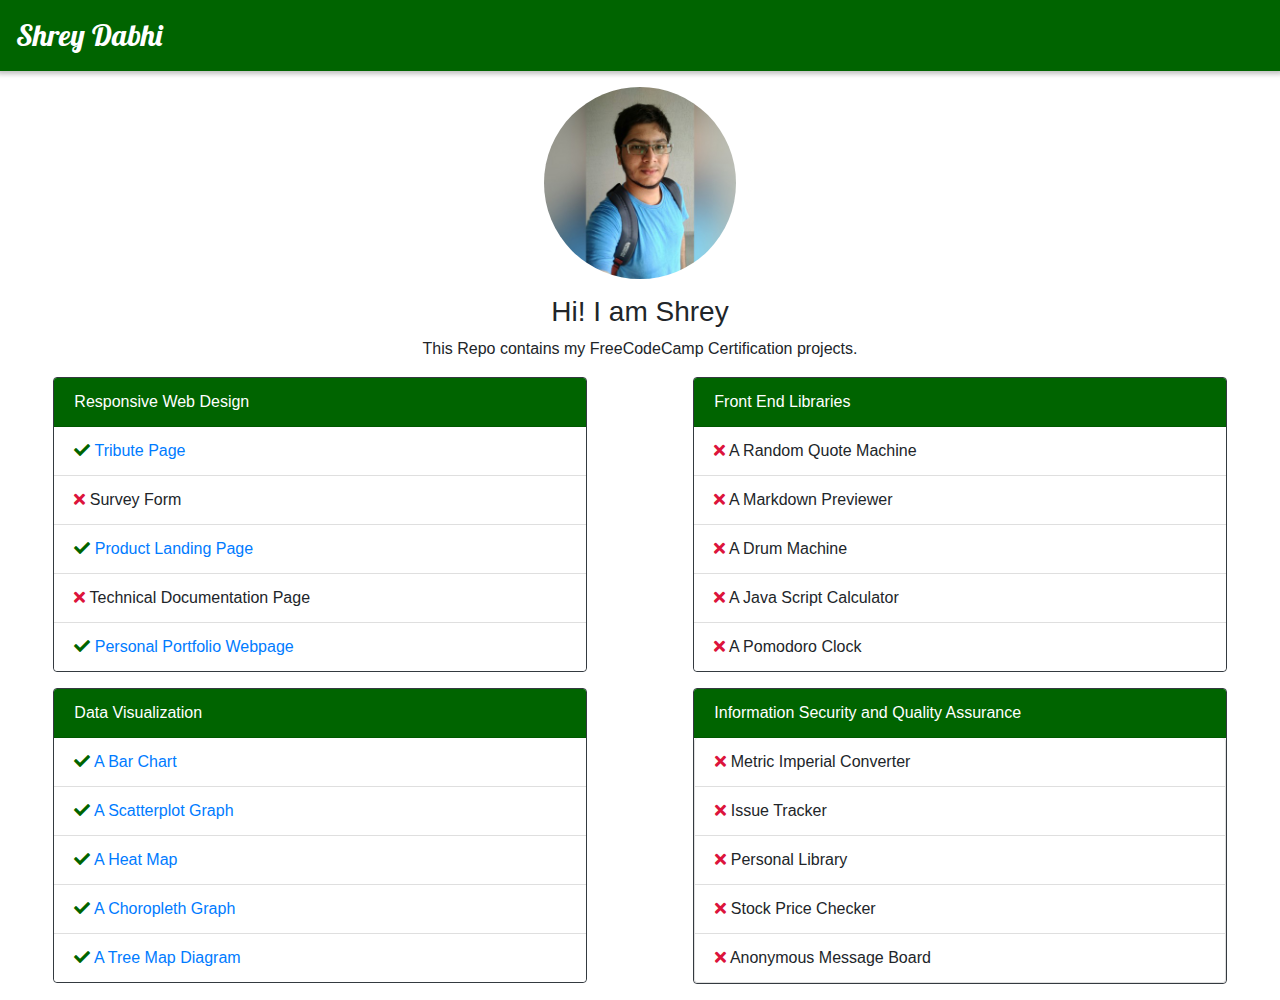
<file: index.html>
<!DOCTYPE html>
<html>

<head>
    <base href="https://sdabhi23.github.io/" target="_blank">
    <meta charset="utf-8" />
    <meta http-equiv="X-UA-Compatible" content="IE=edge">
    <link rel="shortcut icon" type="image/png" href="favicon.png" />
    <title>Shrey Dabhi</title>
    <meta name="viewport" content="width=device-width, initial-scale=1, maximum-scale=1, user-scalable=no">
    <link href="https://fonts.googleapis.com/css?family=Lobster|Nunito:400,700" rel="stylesheet">
    <link rel="stylesheet" href="/FCC-Projects/css/bootstrap.min.css" />
    <link rel="stylesheet" href="/FCC-Projects/css/all.css" />
    <link rel="stylesheet" type="text/css" media="screen" href="/FCC-Projects/css/main.css" />
</head>

<body>
    <nav class="main-nav navbar navbar-expand-lg navbar-dark">
        <a class="navbar-brand" href="#">
            Shrey Dabhi
        </a>
    </nav>

    <main>
        <center>
            <div class="img-fluid">
                <img id="main-img" src="/FCC-Projects/profilehome.jpg" />
            </div>
            <h3>Hi! I am Shrey</h3>
            <p>This Repo contains my FreeCodeCamp Certification projects.</p>
        </center>
        <div class="row">
            <div class="col-md-5 certi">
                <div class="card border-dark">
                    <div class="card-header">
                        Responsive Web Design
                    </div>
                    <ul class="list-group list-group-flush">
                        <a class="list-group-item" href="/FCC-Projects/TributePage"><i class="fas fa-check" style="color: darkgreen;"></i>
                            Tribute Page</a>
                        <li class="list-group-item"><i class="fas fa-times" style="color: crimson;"></i> Survey Form</li>
                        <a class="list-group-item" href="/FCC-Projects/ProductLandingPage"><i class="fas fa-check" style="color: darkgreen;"></i>
                            Product Landing Page</a>
                        <li class="list-group-item"><i class="fas fa-times" style="color: crimson;"></i> Technical
                            Documentation Page</li>
                        <a class="list-group-item" href="/FCC-Projects/Portfolio"><i class="fas fa-check" style="color: darkgreen;"></i>
                            Personal Portfolio Webpage</a>
                    </ul>
                </div>
            </div>
            <div class="col-md-5 certi">
                <div class="card border-dark">
                    <div class="card-header">
                        Front End Libraries
                    </div>
                    <ul class="list-group list-group-flush">
                        <li class="list-group-item"><i class="fas fa-times" style="color: crimson;"></i> A Random Quote
                            Machine</li>
                        <li class="list-group-item"><i class="fas fa-times" style="color: crimson;"></i> A Markdown
                            Previewer</li>
                        <li class="list-group-item"><i class="fas fa-times" style="color: crimson;"></i> A Drum Machine</li>
                        <li class="list-group-item"><i class="fas fa-times" style="color: crimson;"></i> A Java Script
                            Calculator</li>
                        <li class="list-group-item"><i class="fas fa-times" style="color: crimson;"></i> A Pomodoro
                            Clock</li>
                    </ul>
                </div>
            </div>
            <div class="col-md-5 certi">
                <div class="card border-dark">
                    <div class="card-header">
                        Data Visualization
                    </div>
                    <ul class="list-group list-group-flush">
                        <a class="list-group-item" href="/FCC-Projects/BarChart"><i class="fas fa-check" style="color: darkgreen;"></i>
                            A Bar Chart</a>
                        <a class="list-group-item" href="/FCC-Projects/ScatterPlot"><i class="fas fa-check" style="color: darkgreen;"></i>
                            A Scatterplot Graph</a>
                        <a class="list-group-item" href="/FCC-Projects/HeatMap"><i class="fas fa-check" style="color: darkgreen;"></i>
                            A Heat Map</a>
                        <a class="list-group-item" href="/FCC-Projects/ChoroplethMap"><i class="fas fa-check" style="color: darkgreen;"></i>
                            A Choropleth Graph</a>
                        <a class="list-group-item" href="/FCC-Projects/TreeMap"><i class="fas fa-check" style="color: darkgreen;"></i>
                            A Tree Map Diagram</a>
                    </ul>
                </div>
            </div>
            <div class="col-md-5 certi">
                <div class="card border-dark">
                    <div class="card-header">
                        Information Security and Quality Assurance
                    </div>
                    <ul class="list-group">
                        <li class="list-group-item"><i class="fas fa-times" style="color: crimson;"></i> Metric
                            Imperial Converter</li>
                        <li class="list-group-item"><i class="fas fa-times" style="color: crimson;"></i> Issue Tracker</li>
                        <li class="list-group-item"><i class="fas fa-times" style="color: crimson;"></i> Personal
                            Library</li>
                        <li class="list-group-item"><i class="fas fa-times" style="color: crimson;"></i> Stock Price
                            Checker</li>
                        <li class="list-group-item"><i class="fas fa-times" style="color: crimson;"></i> Anonymous
                            Message Board</li>
                    </ul>
                </div>
            </div>
        </div>
    </main>
</body>

</html>
</file>
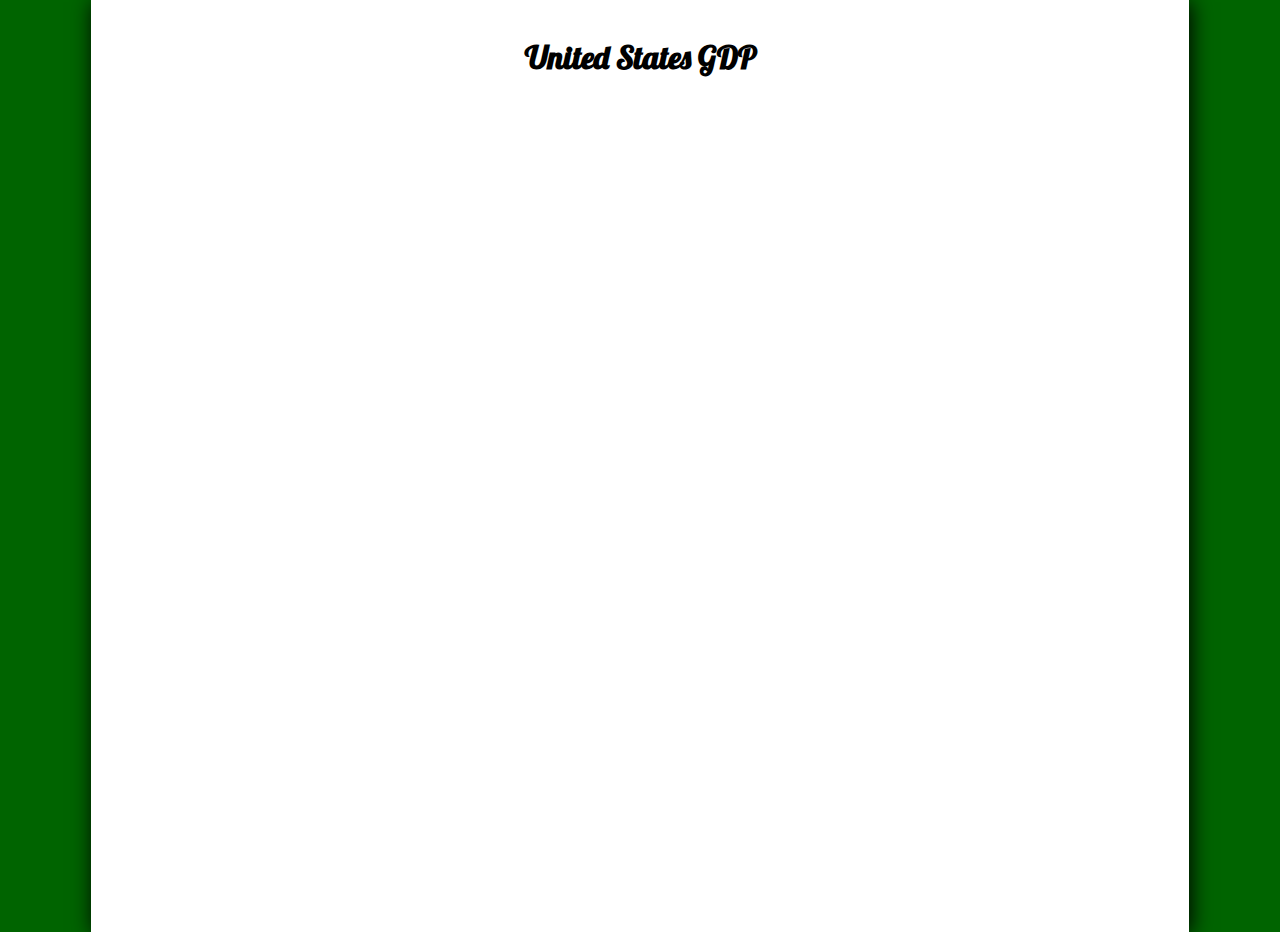
<file: BarChart/index.html>
<html>

<head>
    <title>Bar Chart</title>
    <link href="https://fonts.googleapis.com/css?family=Lobster|Nunito:400,700" rel="stylesheet">
    <link rel="stylesheet" type="text/css" media="screen" href="main.css" />
</head>

<body>
    <div class="main">
        <center>
            <h1 id="title">United States GDP</h1>
            <div id="graphArea"></div>
        </center>
    </div>
    <script src="https://d3js.org/d3.v5.min.js"></script>
    <script src="main.js"></script>
    <script src="https://cdn.freecodecamp.org/testable-projects-fcc/v1/bundle.js"></script>
</body>

</html>
</file>
<file: BarChart/main.css>
body {
  background-color: darkgreen;
  height: 100vh;
  margin: 0;
  overflow: hidden;
}

.main {
  height: 100vh;
  width: 800pt;
  background-color: white;
  margin: auto;
  box-shadow: 2px 2px 20px;
  padding: 1rem;
  overflow: hidden;
}

#title {
  font-family: "Lobster", cursive;
}

.bar:hover {
  fill: orangered !important;
}

.d3-tip {
  line-height: 1;
  font-family: "Nunito", sans-serif;
  padding: 12px;
  background: rgba(0, 0, 0, 0.8);
  color: #fff;
  border-radius: 2px;
}
</file>
